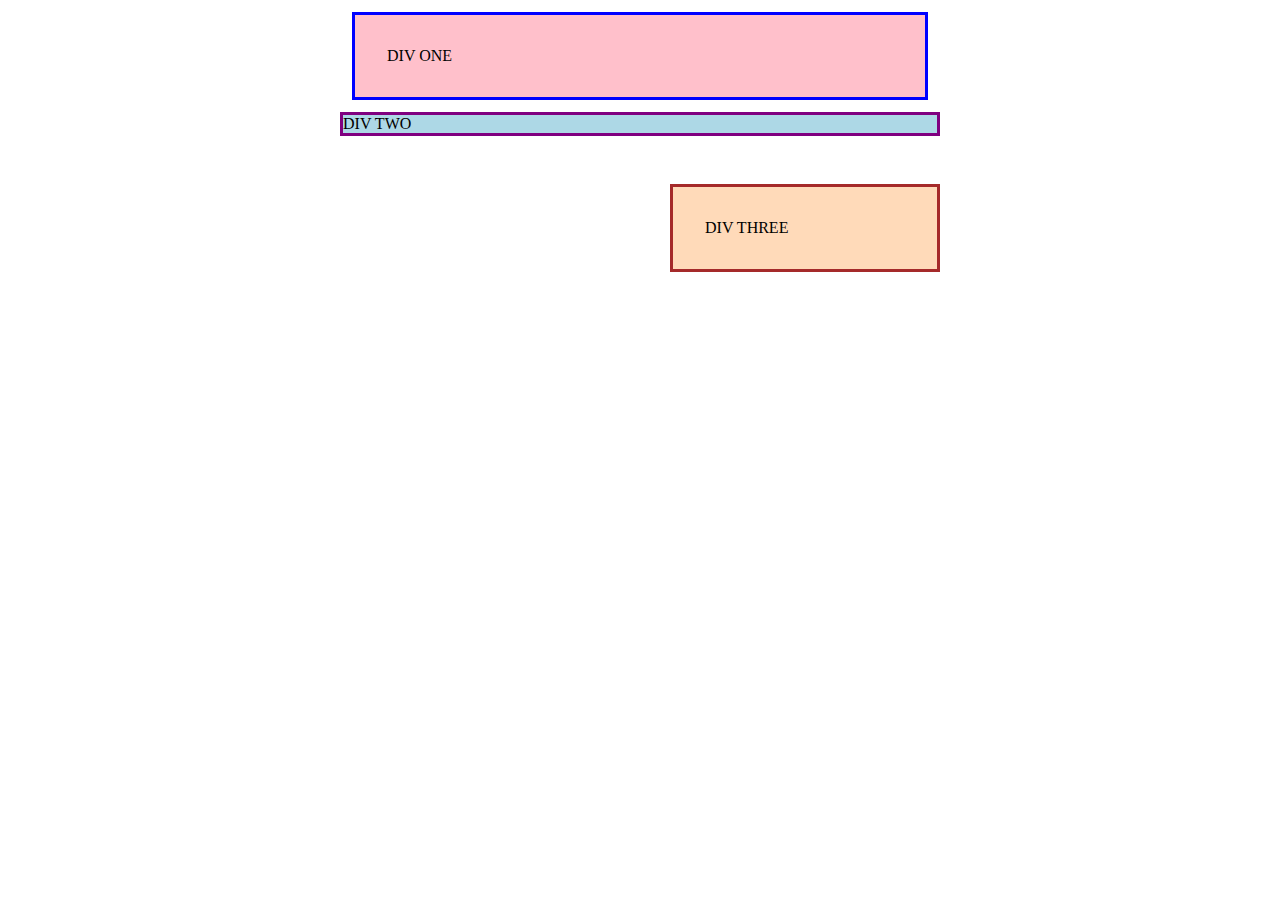
<file: margin-and-padding/margin-and-padding-1/index.html>
<!DOCTYPE html>
<html lang="en">
  <head>
    <meta charset="UTF-8">
    <meta http-equiv="X-UA-Compatible" content="IE=edge">
    <meta name="viewport" content="width=device-width, initial-scale=1.0">
    <title>Margin and Padding exercise</title>
    <link rel="stylesheet" href="style.css">
  </head>

  <body>
    <div class="one">
      DIV ONE
    </div>
    <div class="two">
      DIV TWO
    </div>
    <div class="three">
      DIV THREE
    </div>
  </body>
</html>
</file>
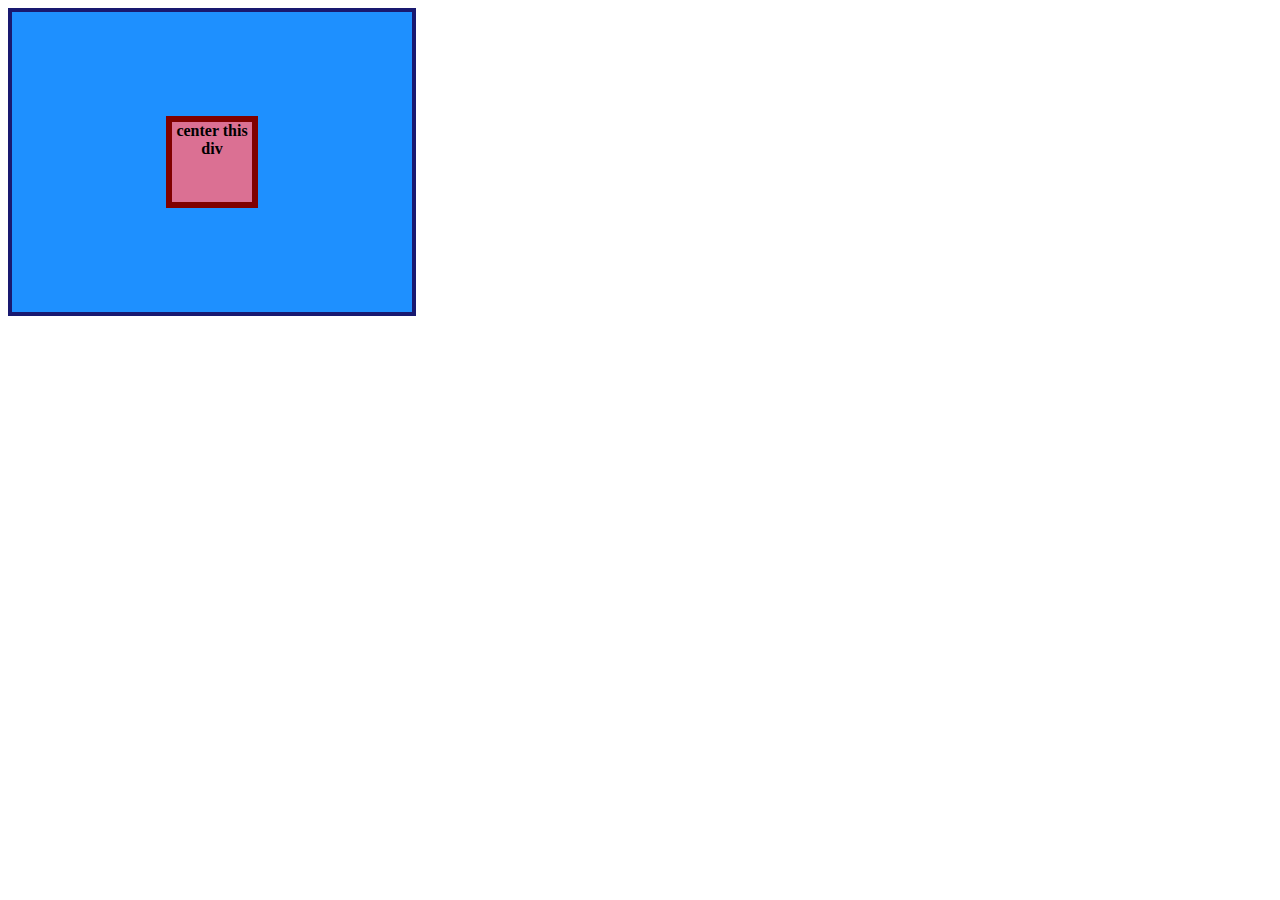
<file: flex/01-flex-center/my_solution/index.html>
<!DOCTYPE html>
<html lang="en">
  <head>
    <meta charset="UTF-8">
    <meta http-equiv="X-UA-Compatible" content="IE=edge">
    <meta name="viewport" content="width=device-width, initial-scale=1.0">
    <title>CENTER THIS DIV</title>
    <link rel="stylesheet" href="style.css">
  </head>
  
  <body>
    <div class="container">
      <div class="box">center this div</div>
    </div>
  </body>
</html>
</file>
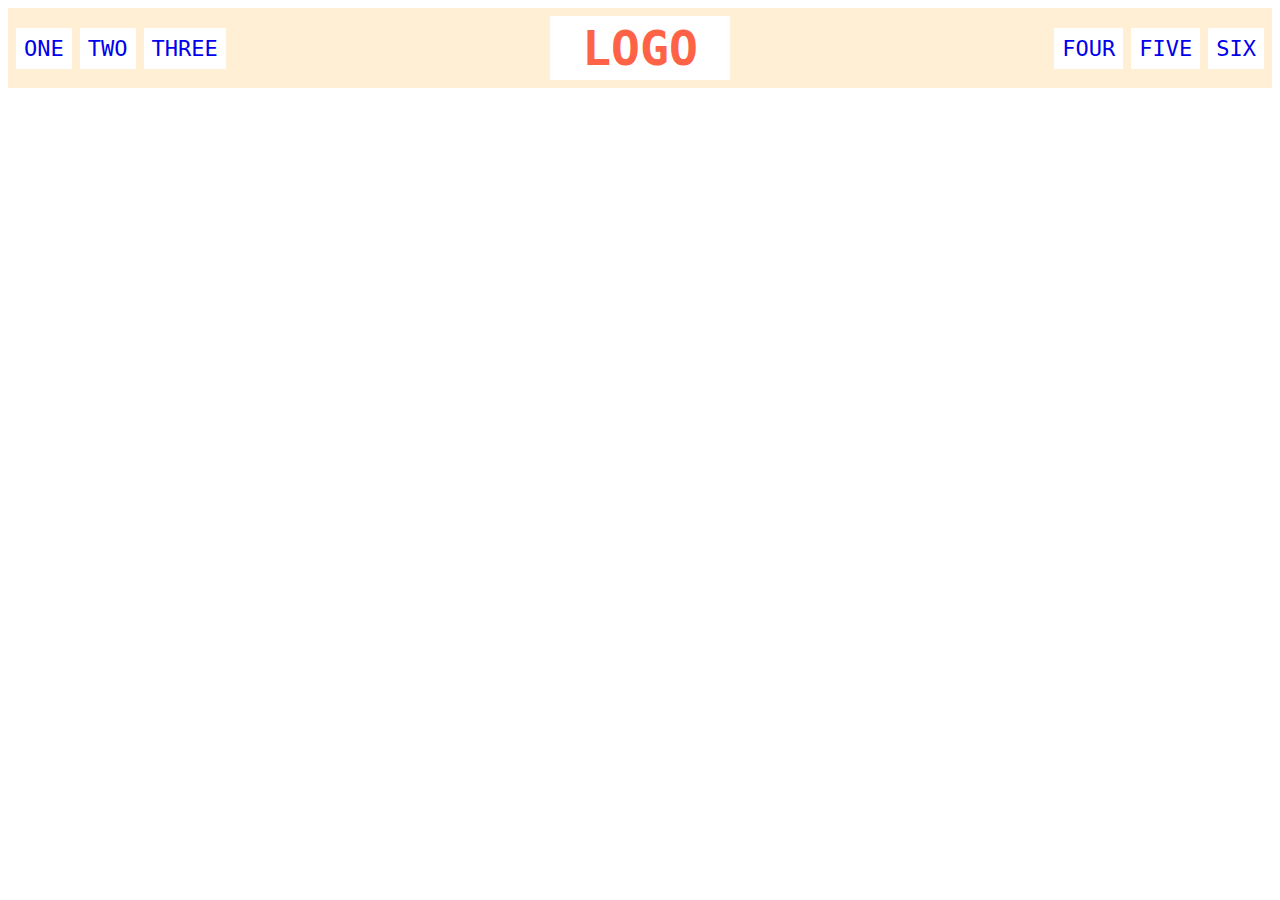
<file: flex/02-flex-header/my_solution/index.html>
<!DOCTYPE html>
<html lang="en">
<head>
  <meta charset="UTF-8">
  <meta http-equiv="X-UA-Compatible" content="IE=edge">
  <meta name="viewport" content="width=device-width, initial-scale=1.0">
  <title>Flex Header</title>
  <link rel="stylesheet" href="style.css">
</head>
<body>
  <div class="header">
    <div class="left-links">
      <ul>
        <li><a href="#">ONE</a></li>
        <li><a href="#">TWO</a></li>
        <li><a href="#">THREE</a></li>
      </ul>
    </div>
    <div class="logo">LOGO</div>
    <div class="right-links">
      <ul>
        <li><a href="#">FOUR</a></li>
        <li><a href="#">FIVE</a></li>
        <li><a href="#">SIX</a></li>
      </ul>
    </div>
  </div>
</body>
</html>
</file>
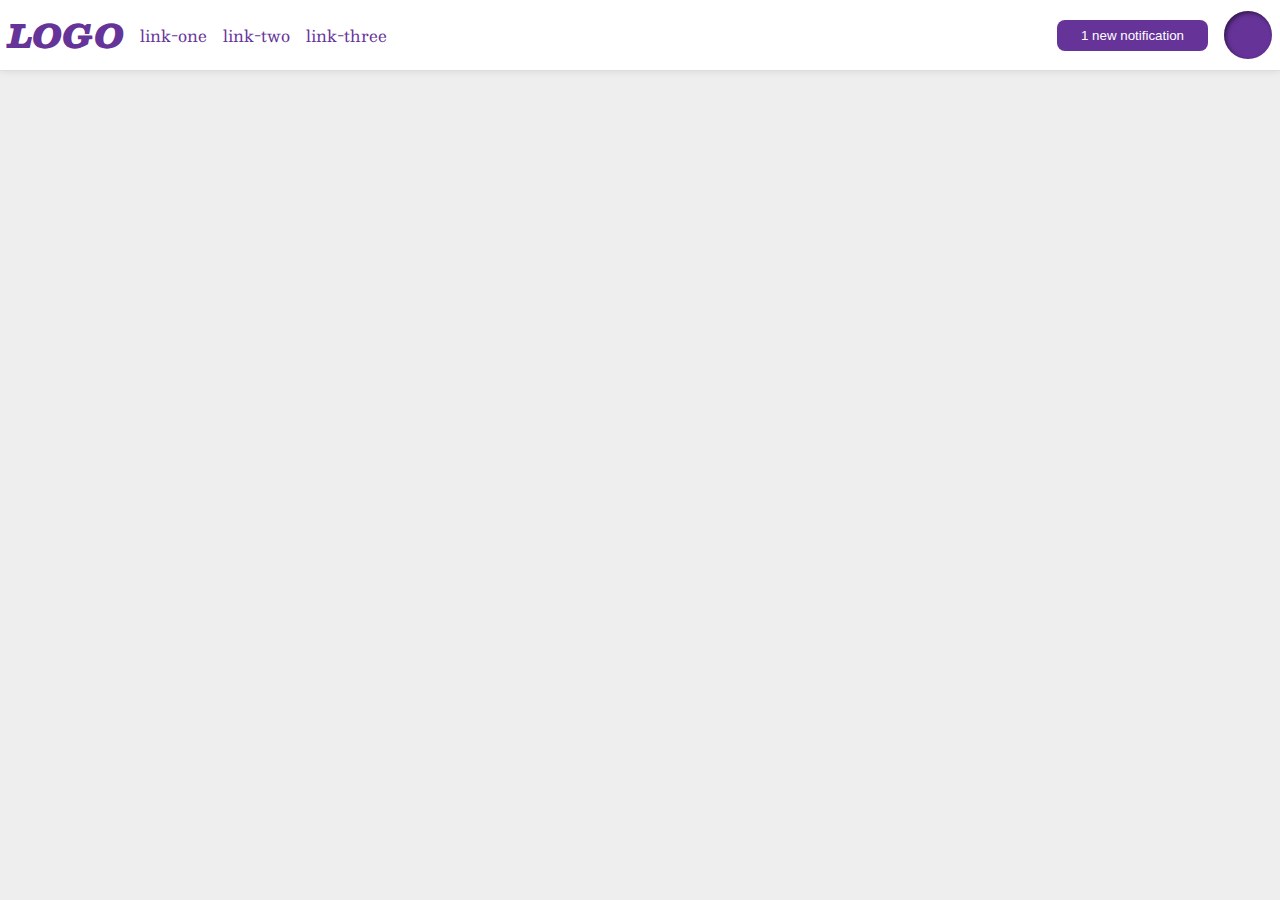
<file: flex/03-flex-header-2/my_solution/index.html>
<!DOCTYPE html>
<html lang="en">
  <head>
    <meta charset="UTF-8">
    <meta http-equiv="X-UA-Compatible" content="IE=edge">
    <meta name="viewport" content="width=device-width, initial-scale=1.0">
    <title>Flex Header 2</title>
    <link rel="stylesheet" href="style.css">
  </head>
  
  <body>
    <div class="header">
      <div class="logo">
        LOGO
      </div>
      <ul class="links">
        <li><a href="google.com">link-one</a></li>
        <li><a href="google.com">link-two</a></li>
        <li><a href="google.com">link-three</a></li>
      </ul>
      <button class="notifications">
        1 new notification
      </button>
      <div class="profile-image"></div>
    </div>
  </body>
</html>
</file>
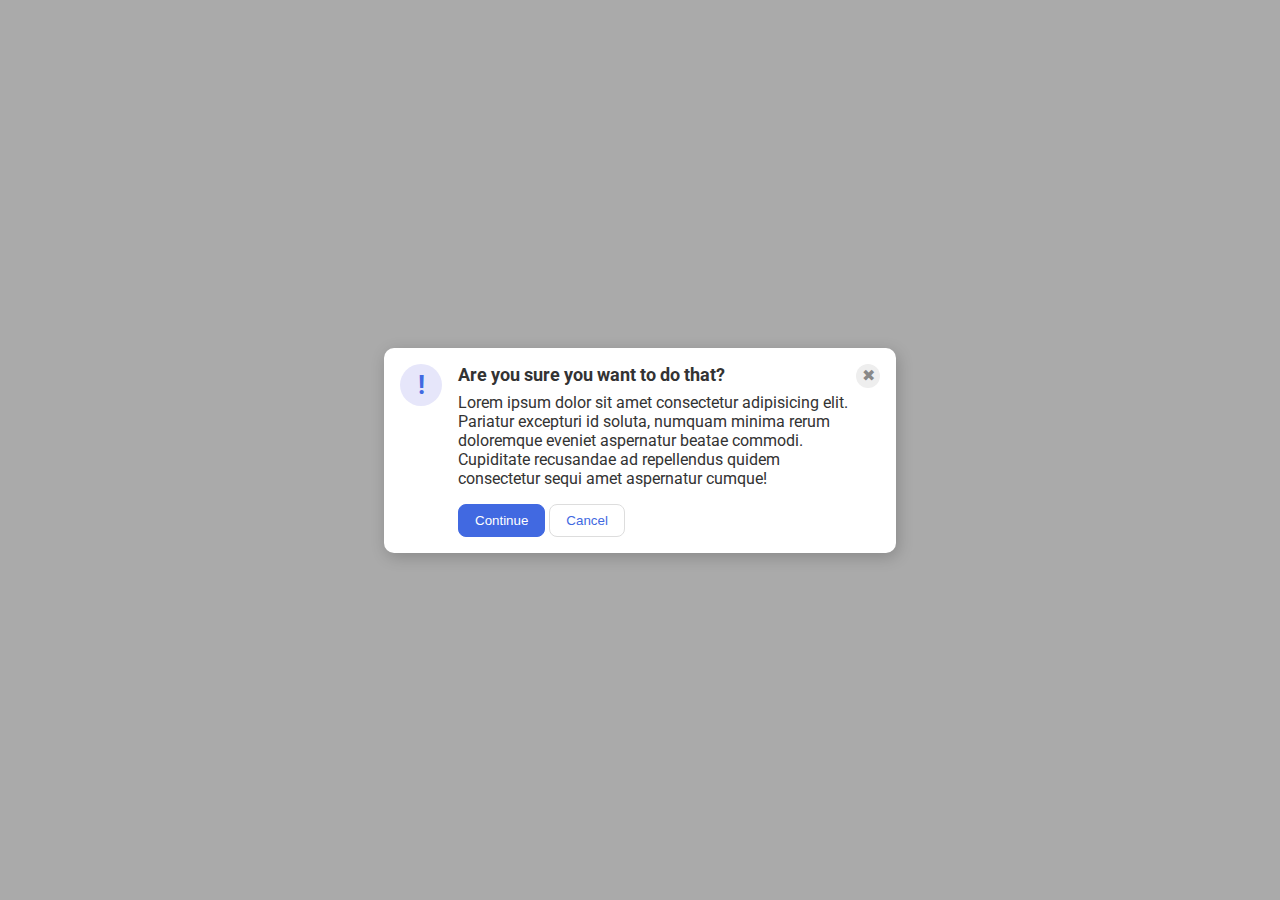
<file: flex/05-flex-modal/my_solution/index.html>
<!DOCTYPE html>
<html lang="en">
  <head>
    <meta charset="UTF-8">
    <meta http-equiv="X-UA-Compatible" content="IE=edge">
    <meta name="viewport" content="width=device-width, initial-scale=1.0">
    <link rel="stylesheet" href="style.css">
    <title>Modal</title>
  </head>

  <body>
    <div class="modal">
      <div class="symbol-message-container">
        <div class="icon">!</div>
        <div class="header">Are you sure you want to do that?
          <div class="text">
            Lorem ipsum dolor sit amet consectetur adipisicing 
            elit. Pariatur excepturi id soluta, numquam minima rerum doloremque 
            eveniet aspernatur beatae commodi. Cupiditate recusandae ad 
            repellendus quidem consectetur sequi amet aspernatur cumque!
          </div>
          <div>
            <button class="continue">Continue</button>
            <button class="cancel">Cancel</button>
          </div>
        </div>
        <div class="close-button">✖</div>
      </div>
    </div>
  </body>
</html>
</file>
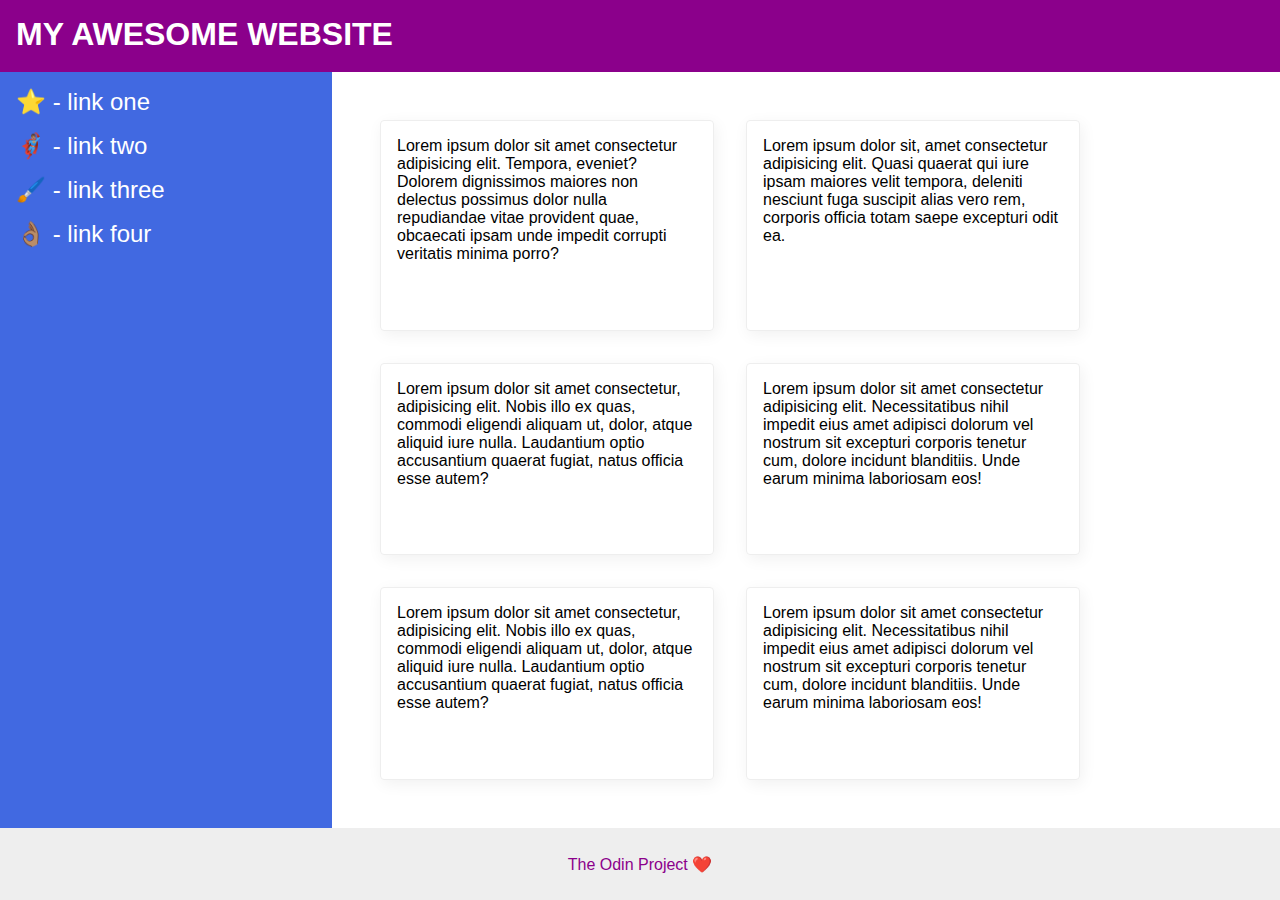
<file: flex/07-flex-layout-2/my_solution/index.html>
<!DOCTYPE html>
<html lang="en">
  <head>
    <meta charset="UTF-8">
    <meta http-equiv="X-UA-Compatible" content="IE=edge">
    <meta name="viewport" content="width=device-width, initial-scale=1.0">
    <title>The Holy Grail</title>
    <link rel="stylesheet" href="./style.css">
  </head>

  <body>
    
    <div class="header">
      MY AWESOME WEBSITE
    </div>
    
    <div class="content">
      <div class="sidebar">
        <ul>
          <li><a href="google.com">⭐ - link one</a></li>
          <li><a href="google.com">🦸🏽‍♂️ - link two</a></li>
          <li><a href="google.com">🖌️ - link three</a></li>
          <li><a href="google.com">👌🏽 - link four</a></li>
        </ul>
      </div>
      <div class="cards">
        <div class="card">Lorem ipsum dolor sit amet consectetur adipisicing elit. Tempora, eveniet? Dolorem dignissimos maiores non delectus possimus dolor nulla repudiandae vitae provident quae, obcaecati ipsam unde impedit corrupti veritatis minima porro?</div>
        <div class="card">Lorem ipsum dolor sit, amet consectetur adipisicing elit. Quasi quaerat qui iure ipsam maiores velit tempora, deleniti nesciunt fuga suscipit alias vero rem, corporis officia totam saepe excepturi odit ea.</div>
        <div class="card">Lorem ipsum dolor sit amet consectetur, adipisicing elit. Nobis illo ex quas, commodi eligendi aliquam ut, dolor, atque aliquid iure nulla. Laudantium optio accusantium quaerat fugiat, natus officia esse autem?</div>
        <div class="card">Lorem ipsum dolor sit amet consectetur adipisicing elit. Necessitatibus nihil impedit eius amet adipisci dolorum vel nostrum sit excepturi corporis tenetur cum, dolore incidunt blanditiis. Unde earum minima laboriosam eos!</div>
        <div class="card">Lorem ipsum dolor sit amet consectetur, adipisicing elit. Nobis illo ex quas, commodi eligendi aliquam ut, dolor, atque aliquid iure nulla. Laudantium optio accusantium quaerat fugiat, natus officia esse autem?</div>
        <div class="card">Lorem ipsum dolor sit amet consectetur adipisicing elit. Necessitatibus nihil impedit eius amet adipisci dolorum vel nostrum sit excepturi corporis tenetur cum, dolore incidunt blanditiis. Unde earum minima laboriosam eos!</div>    
      </div>
    </div>
    
    <div class="footer">
      The Odin Project ❤️
    </div>
  </body>
</html>
</file>
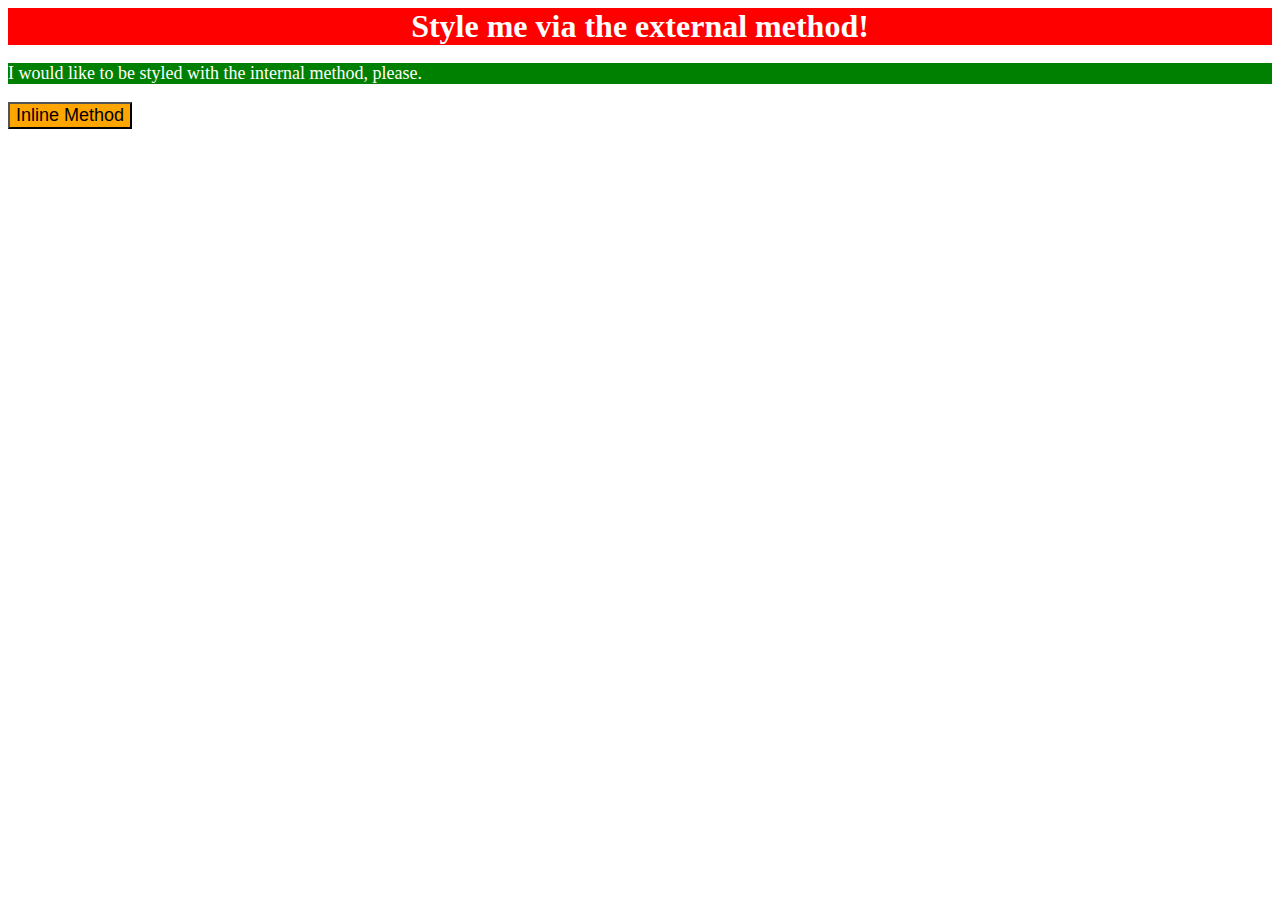
<file: foundations/01-css-methods/my_solution/index.html>
<!DOCTYPE html>
<html lang="en">
  <head>
    <meta charset="UTF-8">
    <meta http-equiv="X-UA-Compatible" content="IE=edge">
    <meta name="viewport" content="width=device-width, initial-scale=1.0">
    <link rel="stylesheet" href="style.css">
    <title>Methods for Adding CSS</title>
    <style>
      p {
        color: white;
        background-color: green;
        font-size: 18px;
      }
    </style>
  </head>

  <body>
    <div>Style me via the external method!</div>
    <p>I would like to be styled with the internal method, please.</p>
    <button style="background-color: orange; font-size: 18px;">Inline Method</button>
  </body>
</html>
</file>
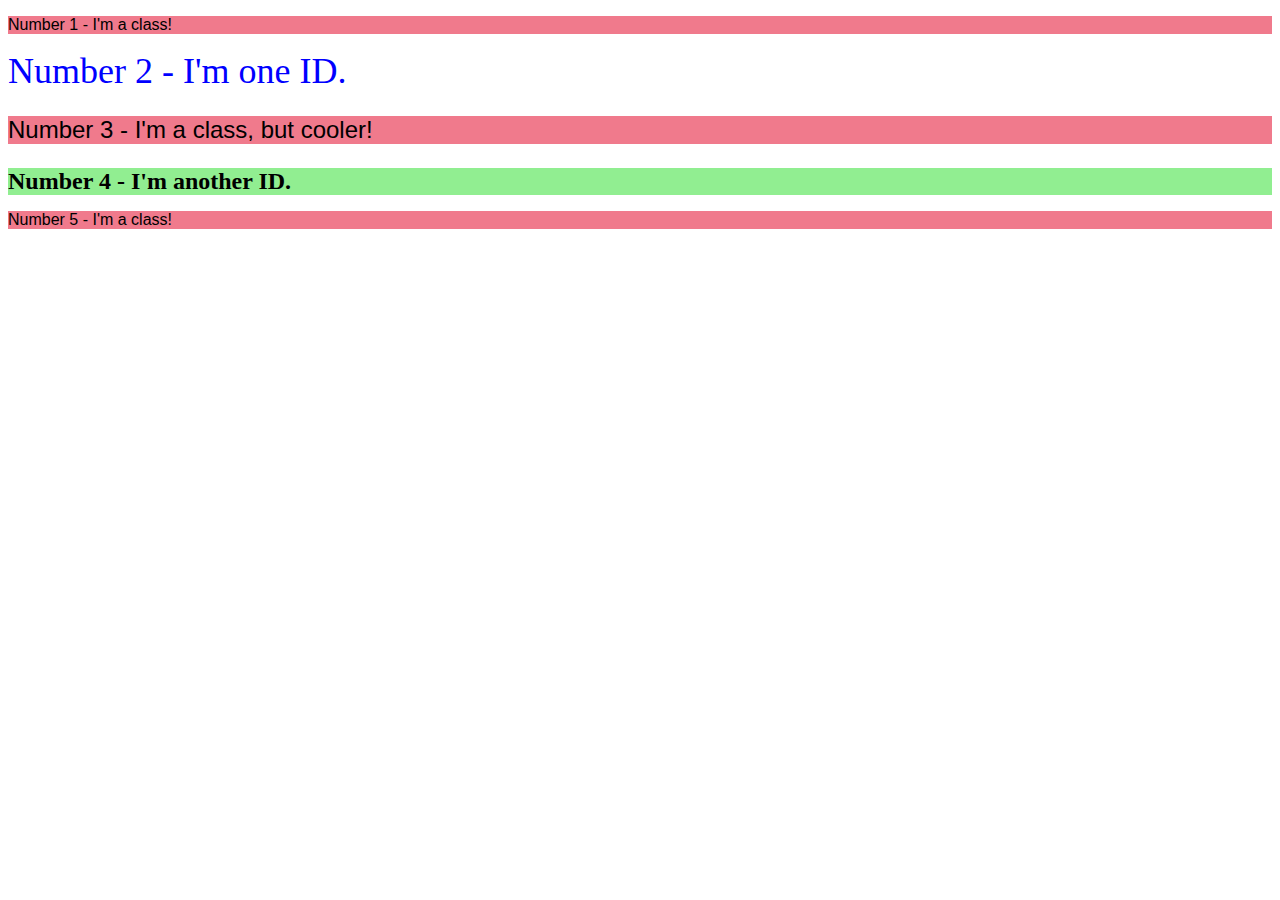
<file: foundations/02-class-id-selectors/my_solution/index.html>
<!DOCTYPE html>
<html lang="en">
  <head>
    <meta charset="UTF-8">
    <meta http-equiv="X-UA-Compatible" content="IE=edge">
    <meta name="viewport" content="width=device-width, initial-scale=1.0">
    <title>Class and ID Selectors</title>
    <link rel="stylesheet" href="style.css">
  </head>
  <body>
    <p class="odd">Number 1 - I'm a class!</p>
    <div id="two">Number 2 - I'm one ID.</div>
    <p class="odd oddly-big">Number 3 - I'm a class, but cooler!</p>
    <div id="four">Number 4 - I'm another ID.</div>
    <p class="odd">Number 5 - I'm a class!</p>
  </body>
</html>
</file>
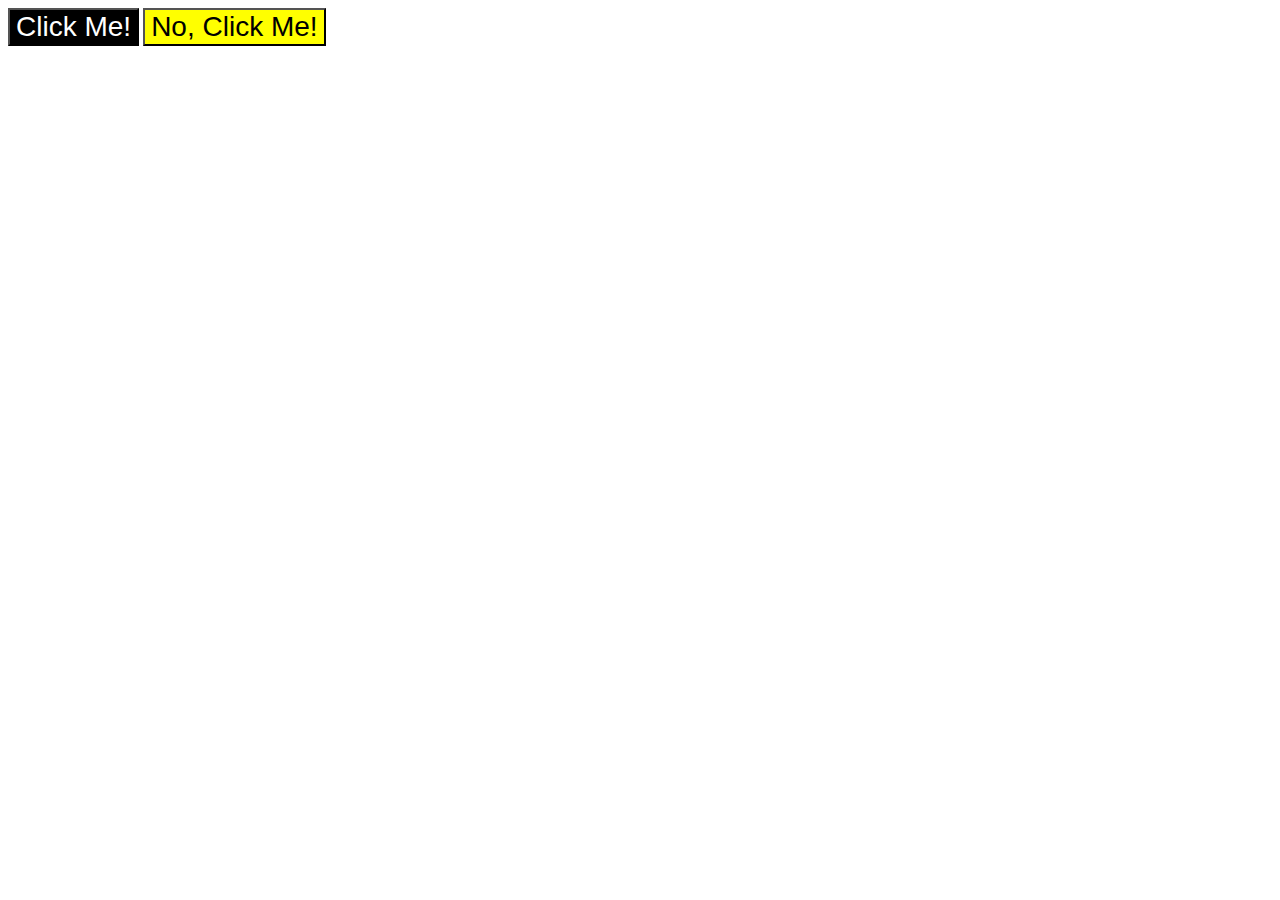
<file: foundations/03-grouping-selectors/my_solution/index.html>
<!DOCTYPE html>
<html lang="en">
  <head>
    <meta charset="UTF-8">
    <meta http-equiv="X-UA-Compatible" content="IE=edge">
    <meta name="viewport" content="width=device-width, initial-scale=1.0">
    <title>Grouping Selectors</title>
    <link rel="stylesheet" href="style.css">
  </head>
  <body>
    <button class="click-me">Click Me!</button>
    <button class="no-click-me">No, Click Me!</button>
  </body>
</html>
</file>
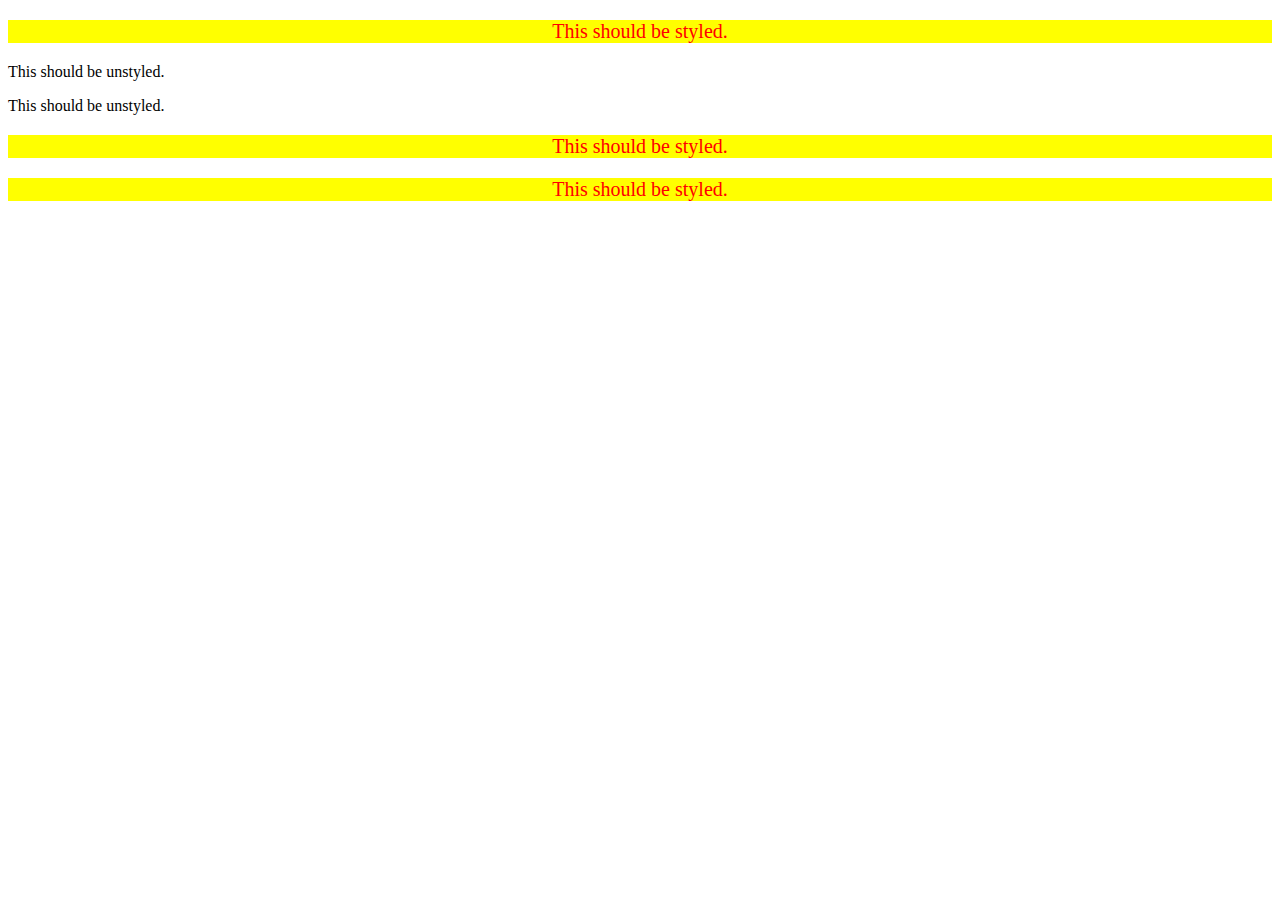
<file: foundations/05-descendant-combinator/my_solution/index.html>
<!DOCTYPE html>
<html lang="en">
  <head>
    <meta charset="UTF-8">
    <meta http-equiv="X-UA-Compatible" content="IE=edge">
    <meta name="viewport" content="width=device-width, initial-scale=1.0">
    <title>Descendant Combinator</title>
    <link rel="stylesheet" href="style.css">
  </head>

  <body>
    <div>
      <p class="text">This should be styled.</p>
    </div>
    <p class="text">This should be unstyled.</p>
    <p class="text">This should be unstyled.</p>
    <div>
      <p class="text">This should be styled.</p>
      <p class="text">This should be styled.</p>
    </div>
  </body>
</html>
</file>
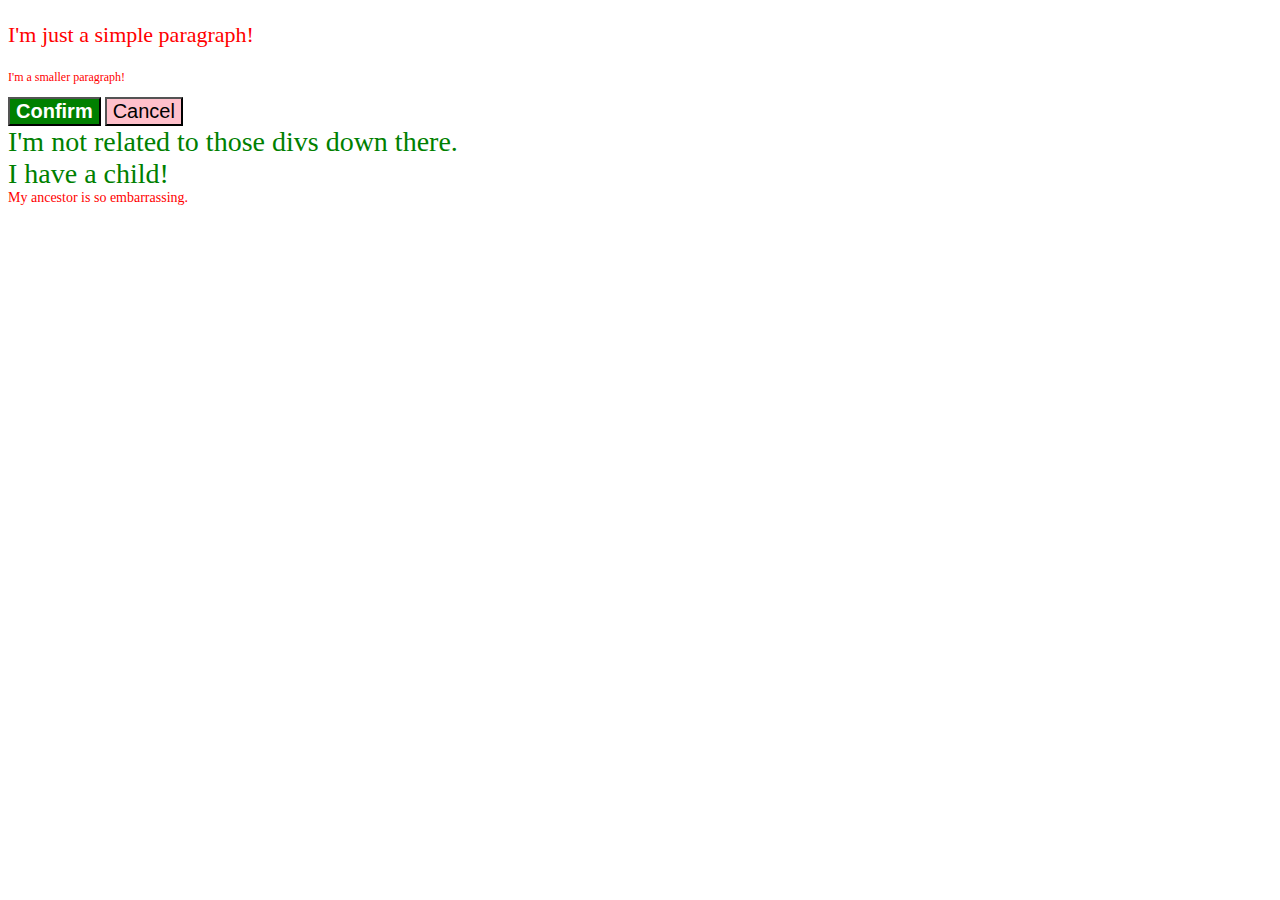
<file: foundations/06-cascade-fix/my_solution/index.html>
<!DOCTYPE html>
<html lang="en">
  <head>
    <meta charset="UTF-8">
    <meta http-equiv="X-UA-Compatible" content="IE=edge">
    <meta name="viewport" content="width=device-width, initial-scale=1.0">
    <title>Fix the Cascade</title>
    <link rel="stylesheet" href="style.css">
  </head>
  
  <body>
    <p class="para">I'm just a simple paragraph!</p>
    <p class="para small-para">I'm a smaller paragraph!</p>

    <button id="confirm-button" class="button confirm">Confirm</button>
    <button id="cancel-button" class="button cancel">Cancel</button>

    <div class="text">I'm not related to those divs down there.</div>
    <div class="text">I have a child!
      <div class="text child">My ancestor is so embarrassing.</div>
    </div>
  </body>
</html>
</file>
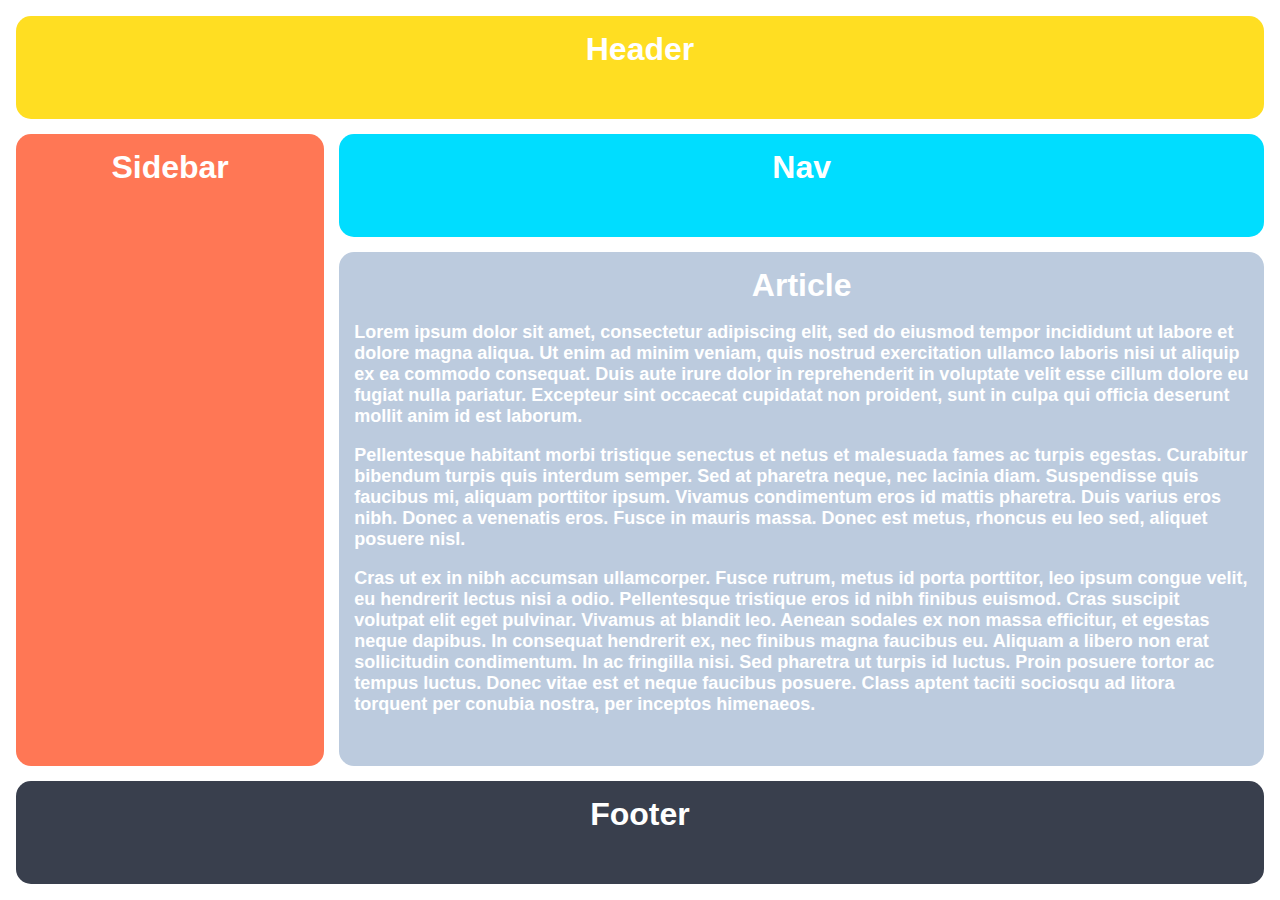
<file: grid/01-grid-layout-1/my_solution/index.html>
<!DOCTYPE html>
<html lang="en">
<head>
  <meta charset="UTF-8">
  <meta http-equiv="X-UA-Compatible" content="IE=edge">
  <meta name="viewport" content="width=device-width, initial-scale=1.0">
  <title>The Holy Grail</title>
  <link rel="stylesheet" href="style.css">
</head>
<body>
  <div class="container">
    <div class="header">Header</div>
    <div class="sidebar">Sidebar</div>
    <div class="nav">Nav</div>
    <div class="article">Article
      <p>Lorem  ipsum dolor sit amet, consectetur adipiscing elit, sed do eiusmod tempor incididunt ut labore et dolore magna aliqua. Ut enim ad minim veniam, quis nostrud exercitation ullamco laboris nisi ut aliquip ex ea commodo consequat. Duis aute irure dolor in reprehenderit in voluptate velit esse cillum dolore eu fugiat nulla pariatur. Excepteur sint occaecat cupidatat non proident, sunt in culpa qui officia deserunt mollit anim id est laborum.</p>
      <p>Pellentesque habitant morbi tristique senectus et netus et malesuada fames ac turpis egestas. Curabitur bibendum turpis quis interdum semper. Sed at pharetra neque, nec lacinia diam. Suspendisse quis faucibus mi, aliquam porttitor ipsum. Vivamus condimentum eros id mattis pharetra. Duis varius eros nibh. Donec a venenatis eros. Fusce in mauris massa. Donec est metus, rhoncus eu leo sed, aliquet posuere nisl.</p>
      <p>Cras ut ex in nibh accumsan ullamcorper. Fusce rutrum, metus id porta porttitor, leo ipsum congue velit, eu hendrerit lectus nisi a odio. Pellentesque tristique eros id nibh finibus euismod. Cras suscipit volutpat elit eget pulvinar. Vivamus at blandit leo. Aenean sodales ex non massa efficitur, et egestas neque dapibus. In consequat hendrerit ex, nec finibus magna faucibus eu. Aliquam a libero non erat sollicitudin condimentum. In ac fringilla nisi. Sed pharetra ut turpis id luctus. Proin posuere tortor ac tempus luctus. Donec vitae est et neque faucibus posuere. Class aptent taciti sociosqu ad litora torquent per conubia nostra, per inceptos himenaeos.</p>
    </div>
    <div class="footer">Footer</div>
  </div>
</body>
</html>
</file>
<file: margin-and-padding/margin-and-padding-1/style.css>
body {
  max-width: 600px;
  margin: 0 auto;
}

.one {
  background: pink;
  border: 3px solid blue;
  padding: 32px;
  margin: 12px;
}

.two {
  background: lightblue;
  border: 3px solid purple;
  margin-bottom: 48px;
}

.three {
  background: peachpuff;
  border: 3px solid brown;
  width: 200px;
  padding: 32px;
  margin-left: auto;
}
</file>
<file: flex/01-flex-center/my_solution/style.css>
.container {
  background: dodgerblue;
  border: 4px solid midnightblue;
  width: 400px;
  height: 300px;
  display: flex;
  justify-content: center;
  align-items: center;
}

.box {
  background: palevioletred;
  font-weight: bold;
  text-align: center;
  border: 6px solid maroon;
  width: 80px;
  height: 80px;
}
</file>
<file: flex/02-flex-header/my_solution/style.css>
.header  {
  font-family: monospace;
  background: papayawhip;
  display: flex;
  justify-content: space-between;
  align-items: center;
}

.logo {
  font-size: 48px;
  font-weight: 900;
  color: tomato;
  background: white;
  padding: 4px 32px;
  margin: 8px;
}

.left-links {
  padding-left: 8px;
}

.right-links {
  padding-right: 8px;
}

ul {
  /* this removes the dots on the list items*/
  list-style-type: none;
  display: flex;
  column-gap: 8px;
  padding-left: 0px;
}

a {
  font-size: 22px;
  background: white;
  padding: 8px;
  /* this removes the line under the links */
  text-decoration: none;
}
</file>
<file: flex/03-flex-header-2/my_solution/style.css>
/* this is some magical font-importing.  
you'll learn about it later. */
@import url('https://fonts.googleapis.com/css2?family=Besley:ital,wght@0,400;1,900&display=swap');

body {
  margin: 0;
  background: #eee;
  font-family: Besley, serif;
}

.header {
  background: white;
  border-bottom: 1px solid #ddd;
  box-shadow: 0 0 8px rgba(0,0,0,.1);
  display: flex;
  align-items: center;
}

.profile-image {
  background: rebeccapurple;
  box-shadow: inset 2px 2px 4px rgba(0,0,0,.5);
  border-radius: 50%;
  width: 48px;
  height: 48px;
  margin-left: 16px;
  margin-right: 8px;
}

.logo {
  color: rebeccapurple;
  font-size: 32px;
  font-weight: 900;
  font-style: italic;
  padding: 8px;
  padding-right: 16px;
  margin: 0px;
}

button {
  border: none;
  border-radius: 8px;
  background: rebeccapurple;
  color: white;
  padding: 8px 24px;
}

a {
  /* this removes the line under our links */
  text-decoration: none;
  color: rebeccapurple;
}

ul {
  list-style-type: none;
  display: flex;
  margin: 0px;
  padding-left: 0px;
  column-gap: 16px;
  margin-right: auto;
}
</file>
<file: flex/05-flex-modal/my_solution/style.css>
@import url('https://fonts.googleapis.com/css2?family=Roboto:wght@400;700&display=swap');

html, body {
  height: 100%;
}

body {
  font-family: Roboto, sans-serif;
  margin: 0;
  background: #aaa;
  color: #333;
  /* I'll give you this one for free lol */
  display: flex;
  align-items: center;
  justify-content: center;
}

.modal {
  background: white;
  width: 480px;
  border-radius: 10px;
  box-shadow: 2px 4px 16px rgba(0,0,0,.2);
  padding: 16px;
}

.symbol-message-container {
  display: flex;
  align-items: flex-start;
  justify-content: space-between;
}

.icon {
  color: royalblue;
  font-size: 26px;
  font-weight: 700;
  background: lavender;
  width: 42px;
  height: 42px;
  border-radius: 50%;
  display: flex;
  align-items: center;
  justify-content: center;
  flex: 0 0 auto;
  margin-right: 16px;
}

.header {
  font-size: 18px;
  font-weight: 700;
  text-align: left;
  margin-right: auto;
}

.text {
  font-size: initial;
  font-weight: normal;
  margin-top: 8px;
  margin-bottom: 16px;
}

.close-button {
  background: #eee;
  border-radius: 50%;
  color: #888;
  font-weight: 400;
  font-size: 16px;
  height: 24px;
  width: 24px;
  display: flex;
  align-items: center;
  justify-content: center;
  flex: 0 0 auto;
}

button {
  padding: 8px 16px;
  border-radius: 8px;
}

button.continue {
  background: royalblue;
  border: 1px solid royalblue;
  color: white;
}

button.cancel {
  background: white;
  border: 1px solid #ddd;
  color: royalblue;
}
</file>
<file: flex/07-flex-layout-2/my_solution/style.css>
body {
  font-family: -apple-system, BlinkMacSystemFont, 'Segoe UI', Roboto, Oxygen, Ubuntu, Cantarell, 'Open Sans', 'Helvetica Neue', sans-serif;
  margin: 0;
  min-height: 100vh;
  display: flex;
  flex-direction: column;
  justify-content: space-between;
}

.header {
  height: 72px;
  background: darkmagenta;
  color: white;
  font-size: 32px;
  font-weight: 900;
  padding: 16px;
  box-sizing: border-box;
}

.footer {
  height: 72px;
  background: #eee;
  color: darkmagenta;
  display: flex;
  justify-content: center;
  align-items: center;
}

.content {
  display: flex;
  flex: 1;
}

.cards {
  padding: 32px;
  display: flex;
  flex-wrap: wrap;
  max-width: max-content;
}

.card {
  border: 1px solid #eee;
  box-shadow: 2px 4px 16px rgba(0,0,0,.06);
  border-radius: 4px;
  max-width: 300px;
  flex-shrink: 0;
  padding: 16px;
  margin: 16px;
}

.sidebar {
  width: 300px;
  background: royalblue;
  flex-shrink: 0;
  font-size: 24px;
  padding: 16px;
}

ul {
  list-style: none;
  margin: 0px;
  padding: 0px;
}

li {
  padding-bottom: 16px;
}

a {
  color: white;
  text-decoration: none;
}
</file>
<file: foundations/01-css-methods/my_solution/style.css>
div {
    color: white;
    background-color: red;
    font-size: 32px;
    text-align: center;
    font-weight: bold;
}
</file>
<file: foundations/02-class-id-selectors/my_solution/style.css>
.odd {
    background-color: rgb(240, 122, 140);
    font-family: Verdana, sans-serif;
}

.oddly-big {
    font-size: 24px;
}

#two {
    color: #0000ff;
    font-size: 36px;
}

#four {
    background-color: hsl(120, 73%, 75%);
    font-weight: bold;
    font-size: 24px;
}
</file>
<file: foundations/03-grouping-selectors/my_solution/style.css>
.click-me,.no-click-me {
    font-size: 28px;
    font-family: Helvetica, Times New Roman, sans-serif;
}

.click-me {
    background-color: black;
    color: white;
}

.no-click-me {
    background-color: yellow;
}
</file>
<file: foundations/05-descendant-combinator/my_solution/style.css>
div .text {
    color: red;
    background-color: yellow;
    text-align: center;
    font-size: 20px;
}
</file>
<file: foundations/06-cascade-fix/my_solution/style.css>
.para, .small-para {
  color: hsl(0, 100%, 50%);
}
/* Fixed the rule CSS Cascading bug */
.para {
  font-size: 22px;
}

.small-para {
  font-size: 12px;
}

.button {
  background: #ffc0cb;
  color: black;/*color rule should be white */
  font-size: 20px;
}

/*Switched */
.confirm {
  background-color: green;
  color: white;
  font-size: 20px;
  font-weight: bold;
} 

.child {
  color: red;
  font-size: 14px;
}

div.text {
  color: green;
  font-size: 28px;
}

/*Created new child ancestor selector*/
div .text {
  color : red;
  font-size: 14px;
}
</file>
<file: grid/01-grid-layout-1/my_solution/style.css>
body, html {
  height: 100%;
  margin: 0;
}

.container {
  text-align: center;
  height: 100%;
  padding: 16px;
  box-sizing: border-box;
  display: grid;
  grid-template-columns: 1fr 3fr; /*similar to 25% 75% or 300px 900px*/
  grid-template-rows: 1fr 1fr 5fr 1fr; /*similar to 100px 100px 500px 100px*/
  gap: 15px;
}

.container div {
  padding: 15px;
  font-size: 32px;
  font-family: Helvetica;
  font-weight: bold;
  color: white;
  border-radius: 15px;
}

.header {
  grid-column: 1 / 3;
  background-color: #FFDE22;
}

.sidebar {
  grid-row: 2 / 4;
  background-color: #FF7755;
}

.nav {
  background-color: #00DDFF;
}

.article {
  background-color: #bccbde;
}

.article p {
  font-size: 18px;
  font-family: sans-serif;
  color: white;
  text-align: left;
}

.footer {
  grid-column: 1 / 3;
  background-color: #393f4d;
}
</file>
